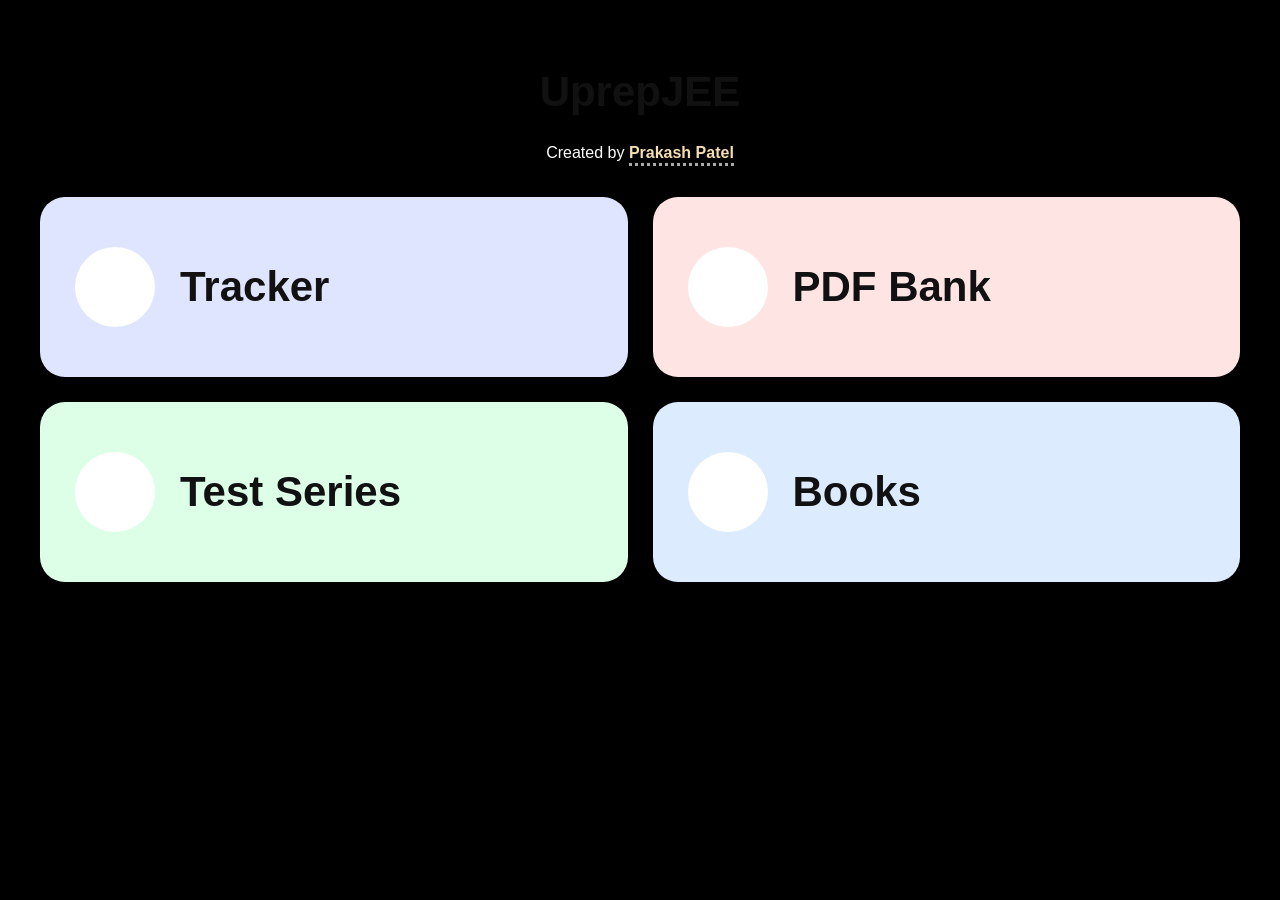
<file: New project/index.html>
<!DOCTYPE html>
<html>
<head>
  <title>UprepJEE</title>
  <link rel="stylesheet" href="style.css">
</head>
<body>

  <div class="head">
    <h1 class="title">UprepJEE</h1>

 <p class="credit">
    Created  by <span class="name">Prakash Patel</span>
  </p>


  </div>



<div class="container">

    <!-- Blog Card -->
    <div class="card blog" onclick="window.location.href='test.html'">

        <div class="left">

            <div class="icon-box">
                <i class="fa-solid fa-desktop"></i>
            </div>

            <h2 class="title">Tracker</h2>

        </div>

        <div class="arrow">
            <i class="fa-solid fa-angle-right"></i>
        </div>

    </div>

    <!-- PDF Bank Card -->
    <div class="card pdf" onclick="window.location.href='pdf.html'">

        <div class="left">

            <div class="icon-box">
                <i class="fa-solid fa-file-pdf"></i>
            </div>

            <h2 class="title">PDF Bank</h2>

        </div>

        <div class="arrow">
            <i class="fa-solid fa-angle-right"></i>
        </div>

    </div>

    <!-- Test Series Card -->
    <div class="card test">

        <div class="left">

            <div class="icon-box">
                <i class="fa-solid fa-clipboard-list"></i>
            </div>

            <h2 class="title">Test Series</h2>

        </div>

        <div class="arrow">
            <i class="fa-solid fa-angle-right"></i>
        </div>

    </div>

    <!-- Books Card -->
    <div class="card books">

        <div class="left">

            <div class="icon-box">
                <i class="fa-solid fa-book"></i>
            </div>

            <h2 class="title">Books</h2>

        </div>

        <div class="arrow">
            <i class="fa-solid fa-angle-right"></i>
        </div>

    </div>

</div>

<script src="script.js"></script>
</body>
</html>
</file>
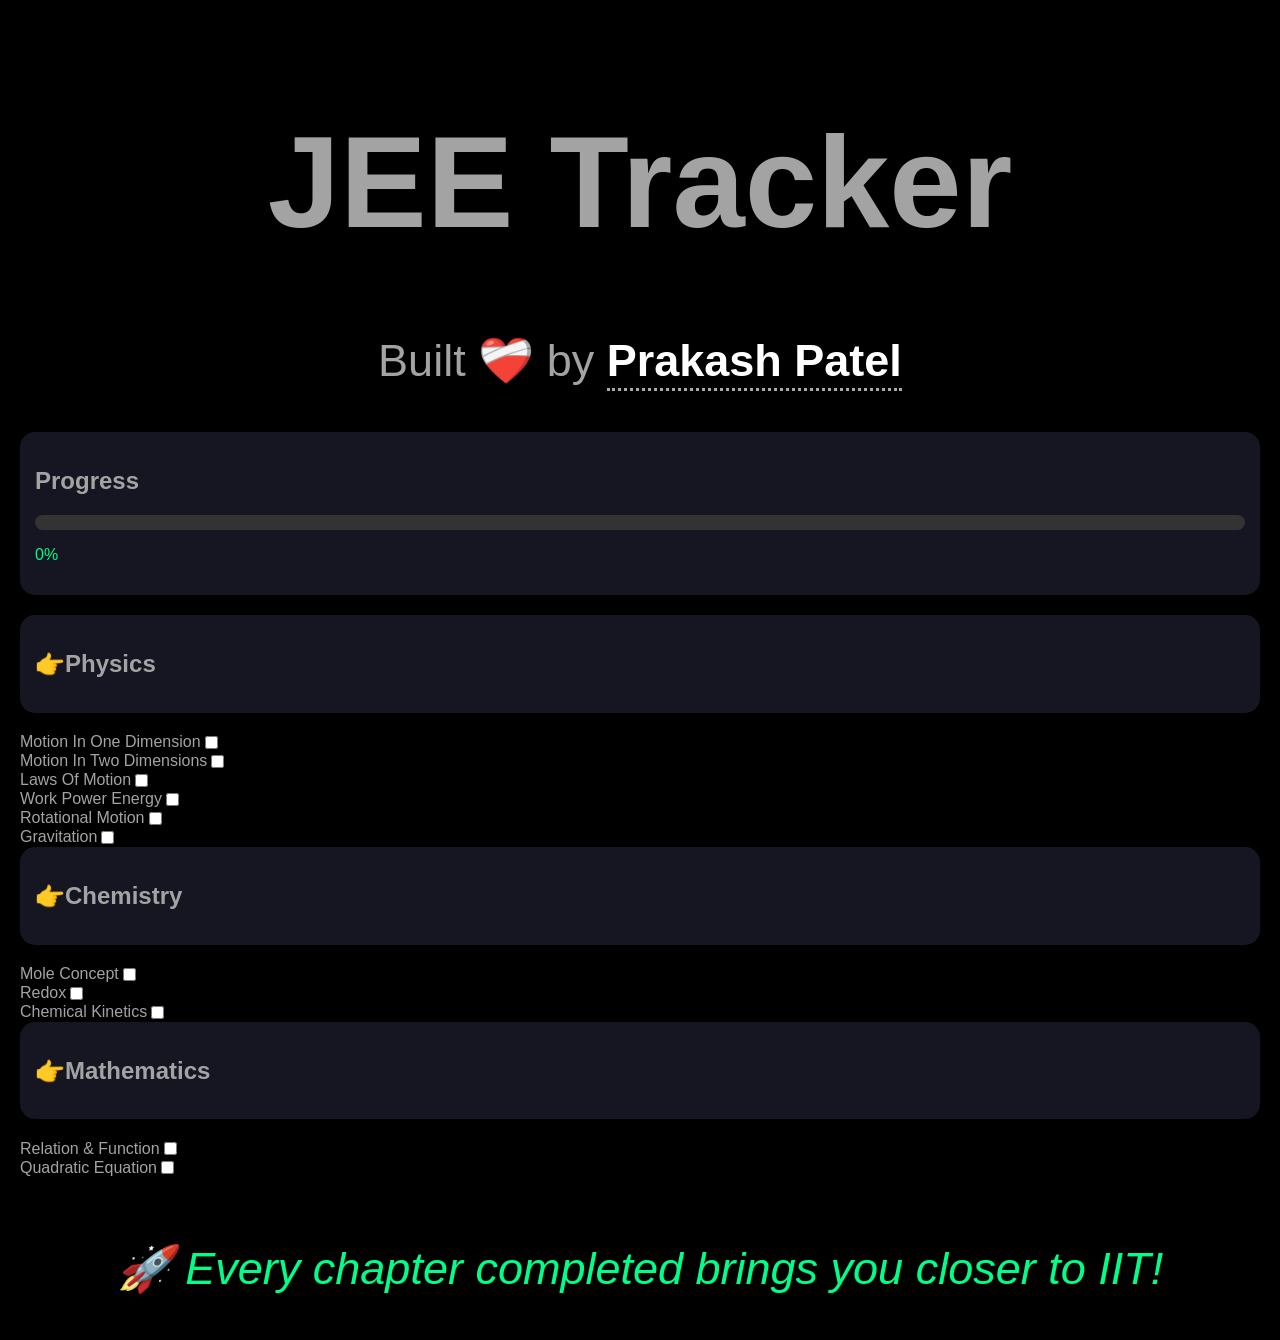
<file: New project/test.html>
<!DOCTYPE html>
<html>
<head>  <title>JEE Syllabus Tracker</title>
<meta name="description" content="Track your JEE syllabus progress chapter-wise.">
<meta name="keywords" content="JEE, syllabus tracker, IIT JEE, study planner">

    
    <link rel="manifest" href="manifest.json">
<meta name="theme-color" content="#4CAF50">
    
    <title>JEE Tracker</title>
    <link rel="stylesheet" href="style1.css">
</head>
<body>

<div class="container">
    
    <h1 class="title">JEE Tracker</h1>

<p class="credit">
    Built ❤️‍🩹 by
    <span class="name">Prakash Patel</span>
</p>

    <div class="card">
        <h2>Progress</h2>

        <div class="progress-bar">
            <div class="progress-fill" id="progress"></div>
        </div>

        <p id="percent">0%</p>
    </div>

    <div class="card">

        <h2>👉Physics</h2>
    </div>


        <div class="chapter">
            <span>Motion In One Dimension</span>

            <input type="checkbox"
                   onchange="updateProgress()">
        </div>

        <div class="chapter">
            <span>Motion In Two Dimensions</span>

            <input type="checkbox"
                   onchange="updateProgress()">
        </div>

        <div class="chapter">
            <span>Laws Of Motion</span>

            <input type="checkbox"
                   onchange="updateProgress()">
        </div>
   
<div class="chapter">
    <span>Work Power Energy</span>
    <input type="checkbox">
</div>

<div class="chapter">
    <span>Rotational Motion</span>
    <input type="checkbox">
</div>

<div class="chapter">
    <span>Gravitation</span>
    <input type="checkbox">
</div>

        <div class="card">
    <h2>👉Chemistry</h2>
        </div>

        <div class="chapter">
    <span>Mole Concept</span>
    <input type="checkbox">
</div>

<div class="chapter">
    <span>Redox</span>
    <input type="checkbox">
</div>

<div class="chapter">
    <span>Chemical Kinetics</span>
    <input type="checkbox">
</div>

<div class="card">
    <h2>👉Mathematics</h2>
</div>
        <div class="chapter">
    <span>Relation & Function</span>
    <input type="checkbox">
        </div>

        <div class="chapter">
    <span>Quadratic Equation</span>
    <input type="checkbox">
        </div>

    </div>
    
    <p class="quote">🚀 Every chapter completed brings you closer to IIT!</p>

</div>


    

<script src="app.js"></script>

</body>
</html>
</file>
<file: New project/style.css>
body{
  background-color: black;
  font-family: Arial;
  padding: 20px;
}
h1{
  color: white;

}

.head{
  text-align: center;
  color: white;
}

.title{
  color: white;
  font-size: 10px;
  text-align: center;
  font-weight: bold;
}

.credit{
  text-align: center;
  margin-bottom: 35px;
}

.name{
  color: wheat;
  font-weight: 600;
  border-bottom: 3px dotted #aaa;
  padding-bottom: 2px;
}



label{
  display:block;
  margin:10px 0;
}


body{
    margin:0;
    padding:40px;
    background:#000000;
    font-family:Arial, sans-serif;
}

/* Grid Container */
.container{
    max-width:1200px;
    margin:auto;

    display:grid;
    grid-template-columns:1fr 1fr;
    gap:25px;
}

/* Card Design */
.card{
    height:180px;
    border-radius:25px;

    display:flex;
    align-items:center;
    justify-content:space-between;

    padding:0 35px;

    box-shadow:0 5px 20px rgba(0,0,0,0.08);

    transition:0.3s;
    cursor:pointer;
}

/* Hover Effect */
.card:hover{
    transform:translateY(-5px);
}

/* Left Section */
.left{
    display:flex;
    align-items:center;
    gap:25px;
}

/* Icon Circle */
.icon-box{
    width:80px;
    height:80px;

    border-radius:50%;
    background:white;

    display:flex;
    align-items:center;
    justify-content:center;

    font-size:35px;
    color:#222;
}

/* Title Text */
.title{
    font-size:42px;
    font-weight:700;
    color:#111;
}

/* Arrow Icon */
.arrow{
    font-size:55px;
    color:#111;
}

/* Card Colors */
.blog{
    background:#dfe5ff;
}

.pdf{
    background:#ffe4e4;
}

.test{
    background:#ddffe7;
}

.books{
    background:#ddebff;
}

/* Mobile Responsive */
@media(max-width:768px){

    .container{
        grid-template-columns:1fr;
    }

    .card{
        height:140px;
        padding:0 20px;
    }

    .title{
        font-size:28px;
    }

    .icon-box{
        width:60px;
        height:60px;
        font-size:25px;
    }

    .arrow{
        font-size:40px;
    }
}
</file>
<file: New project/style1.css>
body{
    margin:0;
    background:black;
    color:#a3a3a3;
    font-family:sans-serif;
}

.container{
    padding:20px;
    color:#a3a3a3;
}

.title {
    font-size: 130px;
    text-align:center;
    font-weight: bold;
}


.credit{
    text-align:center;
    color:#a3a3a3;
    font-size:45px;
    margin-top:-10px;
}

.quote {
    text-align: center;
    font-size:45px;
    color: #00ff88;
    font-style: italic;
}

.name{
    color:white;
    font-weight:600;
    border-bottom:3px dotted #aaa;
    padding-bottom:2px;
}

.card{
    background:#161622;
    border-radius:15px;
    padding:15px;
    margin-bottom:20px;
}

.chapter{
    display: flex;
  align-items: center;
  /* Change from space-between to flex-start */
  justify-content: flex-start; 
}

/* Add a controlled gap between the text and the checkbox */
.input[type="checkbox"] {
  margin-left: 15px; /* Adjust this value to get the perfect gap */
}



.progress-bar{
    width:100%;
    height:15px;
    background:#333;
    border-radius:20px;
}

.progress-fill{
    width:0%;
    height:100%;
    background:#00ff88;
    border-radius:20px;
}
#percent{
    color:#00ff88;
}
</file>
